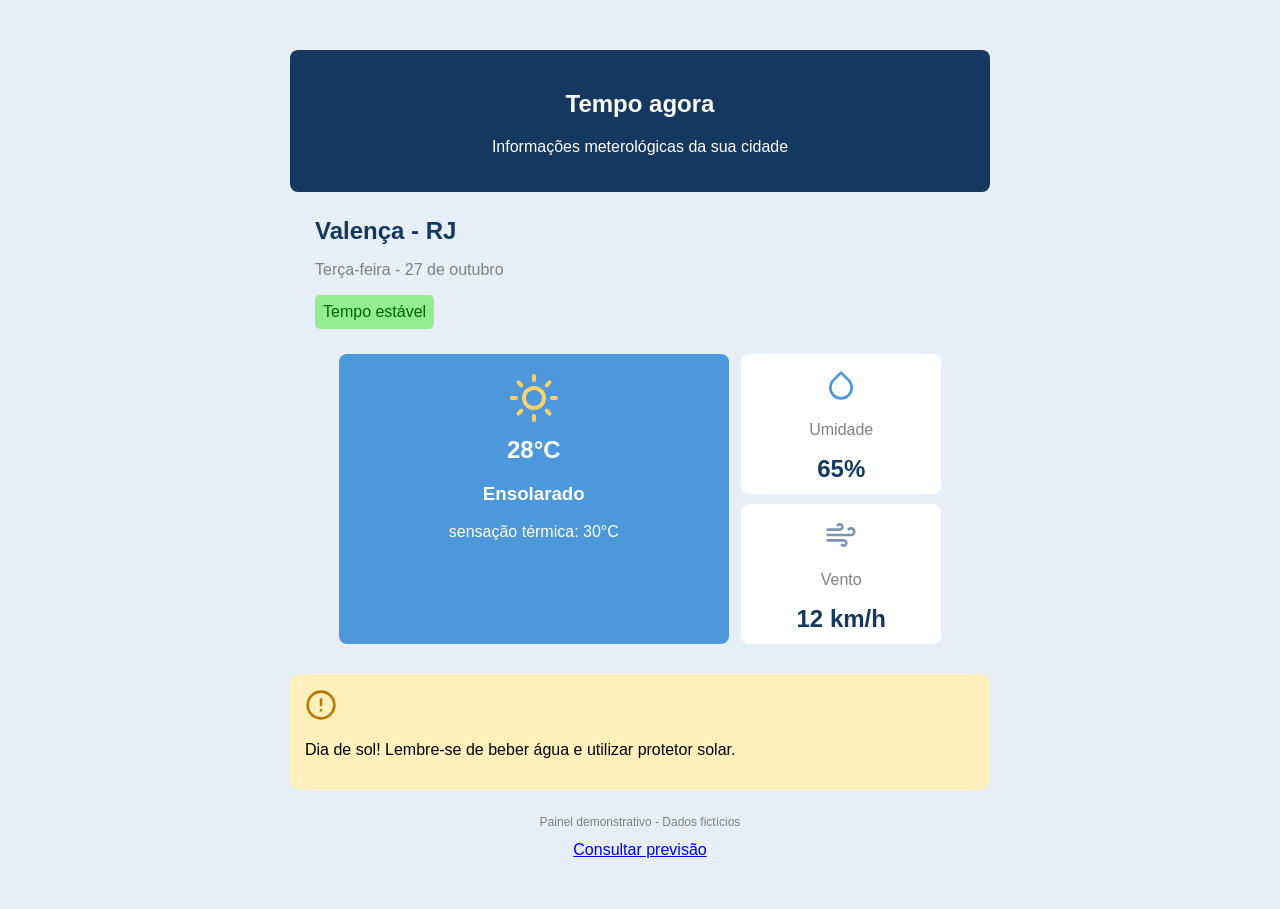
<file: display/index.html>
<!DOCTYPE html>
<html lang="en">
<head>
    <meta charset="UTF-8">
    <meta name="viewport" content="width=device-width, initial-scale=1.0">
    <title>Document</title>
    <link rel="stylesheet" href="style.css">
</head>
<body>
    <main class="container">
        <section class="cabecalho">
            <h1>Tempo agora</h1>
            <p>Informações meterológicas da sua cidade</p>
        </section>

        <section class ="cidade">
            <h2>Valença - RJ</h2>
            <p>Terça-feira - 27 de outubro</p>
            <span>Tempo estável</span>
        </section>

        <section class="previsao">
            <div class="temperatura">
                <img src="assets/sun.svg" alt="Ícone de sol"/>
                <h1>28°C</h1>
                <h3>Ensolarado</h3>
                <p>sensação térmica: 30°C</p>
            </div>

            <div class="detalhes">
                <article class="informacao">
                    <img src="assets/droplet.svg" alt="Ícone de umidade do tempo">
                    <p>Umidade</p>
                    <h2>65%</h2>
                </article>

                <article class="informacao">
                    <img src="assets/wind.svg" alt="Ícone do vento">
                    <p>Vento</p>
                    <h2>12 km/h</h2>
                </article>
            </div>
        </section>

        <section class="dica">
            <img src="assets/alert-circle.svg" alt="ÍOcone de alerta">
            <p>Dia de sol! Lembre-se de beber água
                e utilizar protetor solar.
            </p>
        </section>

        <section class="rodape">
            <p>Painel demonstrativo - Dados fictícios</p>

            <a href="https:www.climatempo.com.br"  target="_blank">
                Consultar previsão
            </a>
        </section>
    </main>
</body>
</html>
</file>
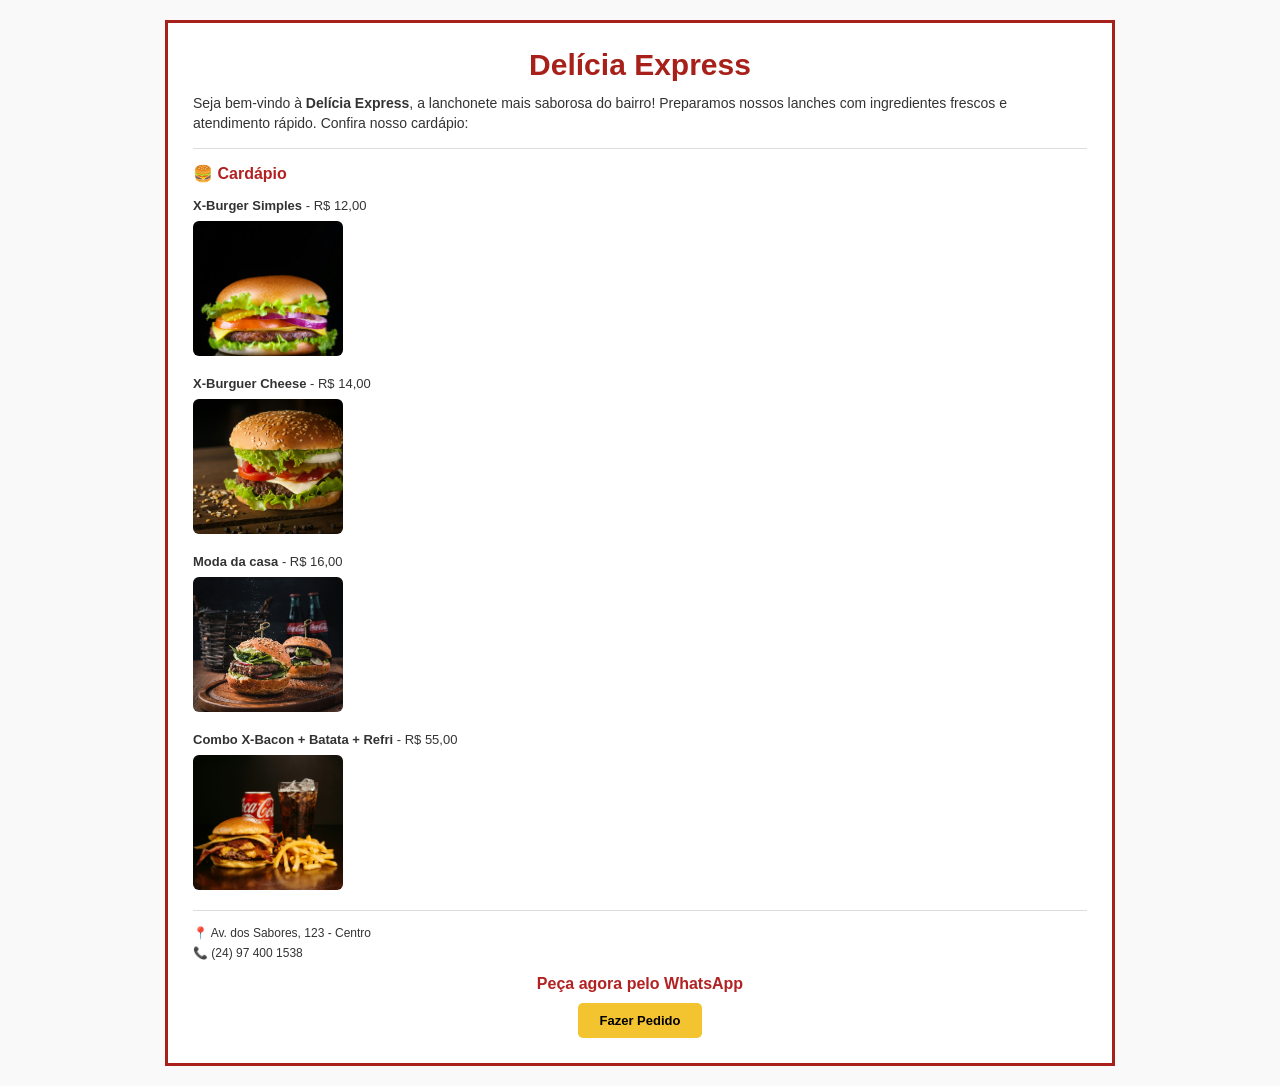
<file: hamburgueria/index.html>
<!DOCTYPE html>
<html lang="pt-BR">
<head>
  <meta charset="UTF-8">
  <meta name="viewport" content="width=device-width, initial-scale=1.0">
  <title>Delícia Express - Cardápio</title>
  <!-- Conecta o arquivo CSS (ajuste o nome se o seu estiver diferente) -->
  <link rel="stylesheet" href="style.css">
</head>
<body>

    <main class="container">
    <!-- Cabeçalho da Hamburgueria -->
    <header>
      <h1>Delícia Express</h1>
      <p>
        Seja bem-vindo à <strong>Delícia Express</strong>, a lanchonete mais saborosa do bairro! 
        Preparamos nossos lanches com ingredientes frescos e atendimento rápido. Confira nosso cardápio:
      </p>
    </header>

    <hr>

        <!-- Seção do Cardápio -->
    <section class="cardapio">
      <h2>🍔 Cardápio</h2>

      <div class="item">
        <p><strong>X-Burger Simples</strong> - R$ 12,00</p>
        <img src="assets/simple-burguer.jpg" alt="Foto do X-Burger Simples">
      </div>

      <div class="item">
        <p><strong>X-Burguer Cheese</strong> - R$ 14,00</p>
        <img src="assets/cheese-burguer.jpg" alt="Foto do X-Burgguer">
      </div>

      <div class="item">
        <p><strong>Moda da casa</strong> - R$ 16,00</p>
        <img src="assets/moda-casa.jpg" alt="Foto do moda-casa">
      </div>

      <div class="item">
        <p><strong>Combo X-Bacon + Batata + Refri</strong> - R$ 55,00</p>
        <img src="assets/burguer-combo.jpg" alt="Foto do Combo Batata e Refrigerante">
      </div>
    </section>

    <hr>

        <!-- Rodapé com Endereço, Telefone, Link e Botão -->
    <footer>
      <p>📍 Av. dos Sabores, 123 - Centro</p>
      <p>📞 (24) 97 400 1538</p>

      <p class="whatsapp-link">Peça agora pelo WhatsApp</p>

      <div class="area-botao">
        <button id="btn-pedido" type="button">Fazer Pedido</button>
      </div>
    </footer>
  </main>




  <!-- Conecta o JavaScript no final do body para garantir que o HTML carregue antes -->
  <script src="scripts/main.js"></script>
</body>
</html>
</file>
<file: display/style.css>
body{
    font-family: 'Segoe UI', Tahoma, Geneva, Verdana, sans-serif;
    background-color: #e6eef7;
}

.container{
    width: 700px;
    margin: 30px auto;
    padding: 20px;
}

.cabecalho{
    background-color: #15385f;
    color: #fff;
    text-align: center;
    padding: 20px;
    border-radius: 8px;
}

.cidade{
    margin: 25px;
}

.cidade h2{
    color: #15385f;
    margin-bottom: 5px;
}

.cidade p{
    color: gray;
}

.cidade span{
    display: inline-block;
    background-color: lightgreen;
    color: darkgreen;
    padding: 8px;
    border-radius: 5px;
}

.previsao{
    text-align: center;
}

.temperatura{
    display: inline-block;
    width: 350px;
    height: 250px;
    background-color: #4d98da;
    color: #fff;
    text-align: center;
    padding: 20px;
    border-radius: 8px;
}

.temperatura h1 {
    font-kerning: 50px;
    margin: 10px;
}

.detalhes{
    display: inline-block;
    vertical-align: top;
    width: 200px;
    margin-left: 8px;

}

.informacao{
    background-color: #fff;
    height: 110px;
    padding: 15px;
    margin-bottom: 10px;
    border-radius: 8px;
    text-align: center;
}

.informacao h2{
    margin: 8px;
    color: #14385f;
}

.informacao p{
    color: gray;
}

.dica{
    background-color: #fff0bc;
    padding: 15px;
    margin-top: 20px;
    border-radius: 10px;
}

.dica h3{
    color: #926100;
}

/* Rodapé */

.rodape{
    text-align: center;
    margin-top: 25px;
}

.rodape p{
    color: gray;
    font-size: 12px;
}

rodape a{
    display: inline-block;
    background-color: #15385f;
    color: white;
    padding: 12px 20px;
}
</file>
<file: hamburgueria/style.css>
/* Reseta margens padrão do navegador e define a fonte */
* {
  margin: 0;
  padding: 0;
  box-sizing: border-box;
  font-family: Arial, Helvetica, sans-serif;
}

body {
  background-color: #f9f9f9;
  padding: 20px;
  color: #333333;
}

/* Caixa principal com a borda vermelha igual ao print */
.container {
  max-width: 950px;
  margin: 0 auto;
  background-color: #ffffff;
  border: 3px solid #a8201a;
  padding: 25px;
}

/* Título principal centralizado */
header h1 {
  color:  #a8201a;  
  text-align: center;
  font-size: 30px;
  margin-bottom: 12px;
}

header p {
  font-size: 14px;
  line-height: 1.4;
  margin-bottom: 15px;
}

/* Linha divisória */
hr {
  border: 0;
  border-top: 1px solid #dddddd;
  margin: 15px 0;
}

/* Subtítulo do Cardápio */
.cardapio h2 {
  color: #b22222;
  font-size: 16px;
  margin-bottom: 15px;
}

/* Cada produto do cardápio */
.item {
  margin-bottom: 20px;
}

.item p {
  font-size: 13px;
  margin-bottom: 8px;
}

/* Padroniza o tamanho das 4 imagens sem distorcer */
.item img {
  width: 150px;
  height: 135px;
  object-fit: cover;
  border-radius: 6px;
  display: block;
}

/* Informações de contato */
footer p {
  font-size: 12px;
  margin-bottom: 6px;
}

.whatsapp-link {
  margin-top: 12px;
  margin-bottom: 18px;
}

.whatsapp-link {
  text-align: center;   /* Centraliza o texto na página */
  font-size: 16px;      /* Aumenta o tamanho da letra para dar destaque */
  font-weight: bold;    /* Deixa em negrito */
  color: #b22222;       /* Vermelho clássico (mesmo tom da borda/subtítulos) */
  margin-top: 15px;
  margin-bottom: 10px;
}

.whatsapp-link a:hover {
  text-decoration: underline;
}

/* Centraliza e estiliza o botão amarelo */
.area-botao {
  text-align: center;
  margin-top: 10px;
}

#btn-pedido {
  background-color: #f4c430;
  color: #000000;
  font-weight: bold;
  font-size: 13px;
  padding: 10px 22px;
  border: none;
  border-radius: 5px;
  cursor: pointer;
}

#btn-pedido:hover {
  background-color: #e0b020;
}
</file>
